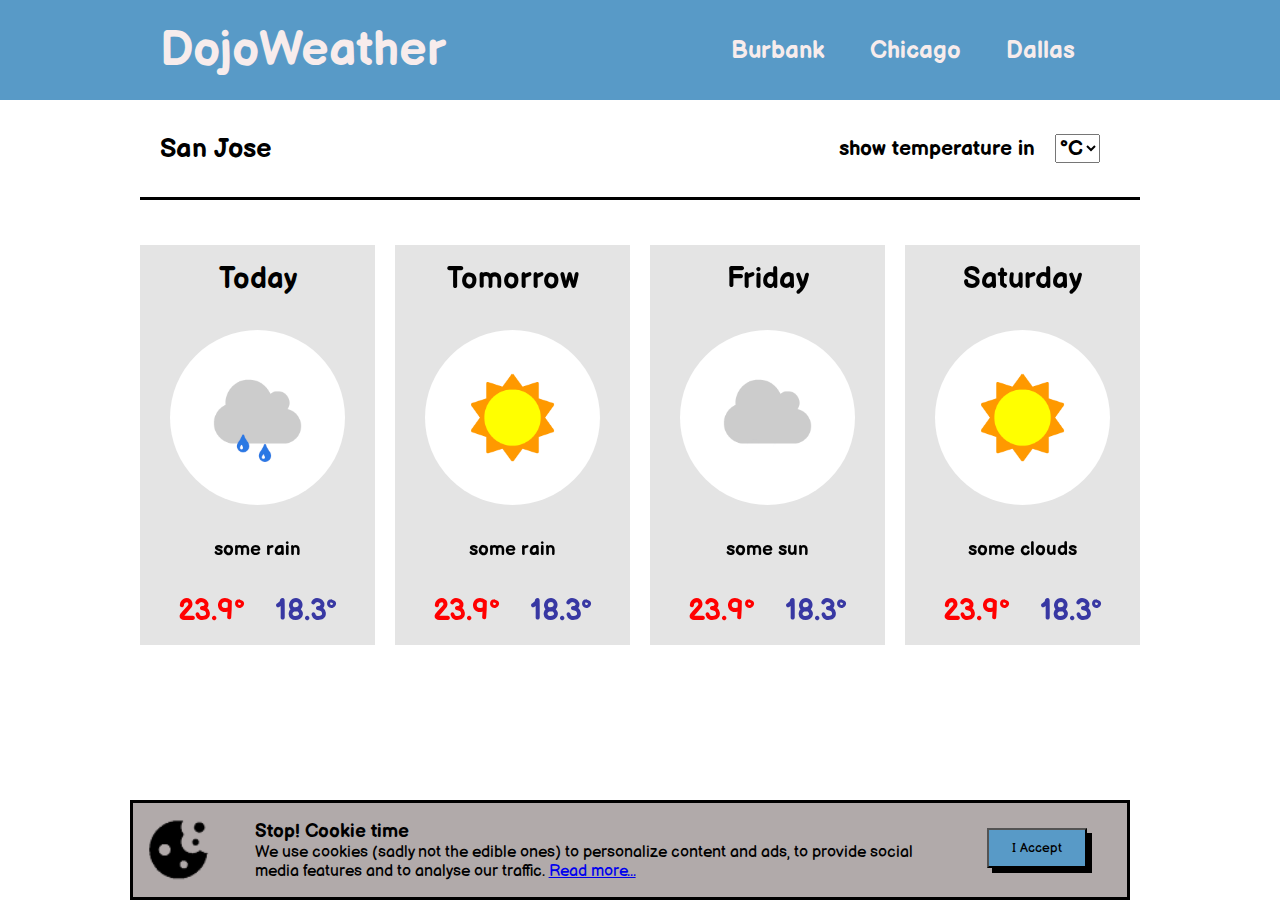
<file: index.html>
<!DOCTYPE html>
<html lang="en">
<head>
    <meta charset="UTF-8">
    <meta http-equiv="X-UA-Compatible" content="IE=edge">
    <meta name="viewport" content="width=device-width, initial-scale=1.0">
    <link rel="stylesheet" href="style.css">
    <link rel="preconnect" href="https://fonts.gstatic.com">
<link href="https://fonts.googleapis.com/css2?family=Balsamiq+Sans&display=swap" rel="stylesheet">
    <title>Weather</title>
</head>
<body>
    <!-- Nav bar start -->
    <div class="nav-forever"></div>
<div class="nav">
    <div class="topnav">
        <h1>DojoWeather</h1>
        <ul>
            <li onclick="alert('Loading weather report...')">Burbank</li>
            <li onclick="alert('Loading weather report...')">Chicago</li>
            <li onclick="alert('Loading weather report...')">Dallas</li>
        </ul>

    </div>
    <div class="bottomnav">
        <div class="bottomnav-left">
            <h2>San Jose</h2>
        </div>
        <div class="bottomnav-right">
            <p>show temperature in</p>
            <select name="temperature" id="temp">
                <option value="Celsius">°C</option>
                <option value="Fahrenheit">°F</option>
            </select>
        </div>
    </div>
</div>
<!-- MAIN CONTAINER START  -->
<div class="container-main">
    <!-- #1 -->
    <div class="containerday">
        <h2>Today</h2>
        <img src="some_rain.png" alt="some rain">
        <p>some rain</p>
        <div class="temps">
            <h2 class="hot">23.9°</h2>
            <h2 class="cold">18.3°</h2>
        </div>
    </div>
    <!-- #2 -->
    <div class="containerday">
        <h2>Tomorrow</h2>
        <img src="some_sun.png" alt="some sun">
        <p>some rain</p>
        <div class="temps">
            <h2 class="hot">23.9°</h2>
            <h2 class="cold">18.3°</h2>
        </div>
    </div>
    <!-- #3 -->
    <div class="containerday">
        <h2>Friday</h2>
        <img src="some_clouds.png" alt="some clouds">
        <p>some sun</p>
        <div class="temps">
            <h2 class="hot">23.9°</h2>
            <h2 class="cold">18.3°</h2>
        </div>
    </div>
    <!-- #4 -->
    <div class="containerday">
        <h2>Saturday</h2>
        <img src="some_sun.png" alt="some sun">
        <p>some clouds</p>
        <div class="temps">
            <h2 class="hot">23.9°</h2>
            <h2 class="cold">18.3°</h2>
        </div>
    </div>

<!-- cookie footer start -->
<div id="cookies" class="cookies">
    <img src="cookie.png" alt="cookie image" id="cookieimg">
    <div class="cookietext">
        <h3>Stop! Cookie time</h3>
        <p>We use cookies (sadly not the edible ones) to personalize content and ads, to provide social media features and to analyse our traffic. <a href="#"> Read more...</a></p>
    </div>
    <button id="thebutton" value="i accept" onclick="removeIt()">I Accept</button>
</div>
</div>



    <script src="script.js"></script>
</body>
</html>
</file>
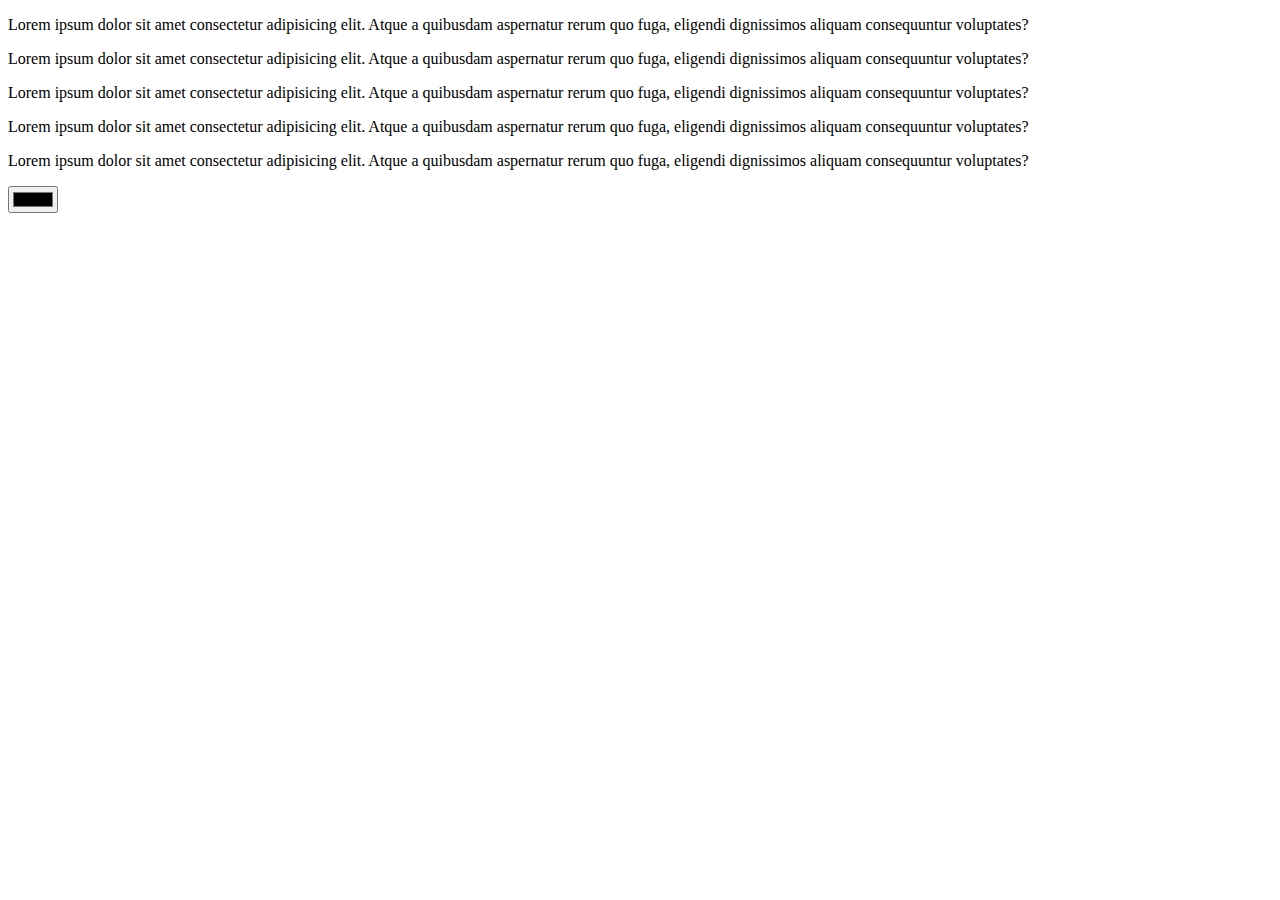
<file: test.html>
<!DOCTYPE html>
<html lang="en">
<head>
    <meta charset="UTF-8">
    <meta http-equiv="X-UA-Compatible" content="IE=edge">
    <meta name="viewport" content="width=device-width, initial-scale=1.0">
    <title>test</title>
</head>
<body>
    <p>Lorem ipsum dolor sit amet consectetur adipisicing elit. Atque a quibusdam aspernatur rerum quo fuga, eligendi dignissimos aliquam consequuntur voluptates?</p>
    <p>Lorem ipsum dolor sit amet consectetur adipisicing elit. Atque a quibusdam aspernatur rerum quo fuga, eligendi dignissimos aliquam consequuntur voluptates?</p>
    <p>Lorem ipsum dolor sit amet consectetur adipisicing elit. Atque a quibusdam aspernatur rerum quo fuga, eligendi dignissimos aliquam consequuntur voluptates?</p>
    <p>Lorem ipsum dolor sit amet consectetur adipisicing elit. Atque a quibusdam aspernatur rerum quo fuga, eligendi dignissimos aliquam consequuntur voluptates?</p>
    <p>Lorem ipsum dolor sit amet consectetur adipisicing elit. Atque a quibusdam aspernatur rerum quo fuga, eligendi dignissimos aliquam consequuntur voluptates?</p>
    <input type="color" name="color" onchange="getColor(this)">

  <script src="script.js"></script>
</body>
</html>
</file>
<file: style.css>
*  {
    font-family: 'Balsamiq Sans', cursive;
    margin: 0;
    padding: 0;
    box-sizing:border-box;
}
/* NAV BAR START */
.nav-forever {
    background-color: rgb(88, 154, 199);
    width: 100%;
    height: 100px;
    position: fixed;
    z-index: -1;
}
.nav {

justify-content: center;
display:flex;
flex-direction:column;
max-width:1000px;
margin: 0 auto;
}
.topnav {
    background-color: rgb(88, 154, 199);
    z-index: 100;
    width: 1000px;
    height: 100px;
    display:flex;
    justify-content: space-between;
    align-items:center;
    padding: 20px;
    color:rgb(247, 236, 236);
}
h1 {
    font-size: 3rem;
}
ul {
    display:flex;
    list-style:none;
    justify-content:space-around;
}
li {
    margin-right: 45px;
    font-size: 1.5rem;
    font-weight:bold;
}


.bottomnav {
background-color: white;
height: 100px;
width: 1000px;
display:flex;
border-bottom: black solid 3px;
justify-content: space-between;
}

.bottomnav-left {
display:flex;
align-items: center;
}

.bottomnav-left h2 {
    margin-left: 20px;
    font-size: 1.7rem;
}
.bottomnav-right {
display:flex;
align-items: center;
margin-right: 20px;
}

select, .bottomnav-right p {
    margin-right: 20px;
    font-weight: bold;
    font-size: 1.3rem;
}

/* CENTER START */

.container-main {
    display:flex;
    max-width:1020px;
    margin: 0 auto;

}

.containerday {
    display:flex;
    align-items: center;
    flex-direction: column;
    justify-content: space-around;
    background-color: rgb(228, 228, 228);
    margin: 10px;
    height: 400px;
    margin-top: 45px;
    flex:1
}

.temps {
    display: flex;
    justify-content: space-between;
}
.temps h2 {
    margin: 0 15px;
}
.hot {
    color: red;
}
.cold {
    color: rgb(56, 56, 163);
}
.containerday img {
    height: 175px;
    border-radius: 50%;
}
.containerday p {
    font-weight: bold;
    font-size: 1.2rem;
}
.containerday h2 {
    font-size: 1.8rem;
}

/* COOKIE FOOTER START */

.cookies {
    display: flex;
    margin: 0 auto;
    width: 1000px;
    justify-content: space-between;
    background-color: rgb(177, 170, 170);
    height: 100px;
    position: fixed;
    bottom: 0;
    border: solid black 3px;
}
.cookies button {
    margin-right: 40px;
    background-color:rgb(88, 154, 199);
    
    box-shadow: 5px 5px black;
}
.cookietext {
    width: 70%;
    display: flex;
    flex-direction: column;
    justify-content:center;
}
#thebutton {
    width: 100px;
    height: 40px;
    margin-top: 25px;
    
}

#cookieimg {
    height: 80px;
    margin: 5px 0 0 5px;
}
</file>
